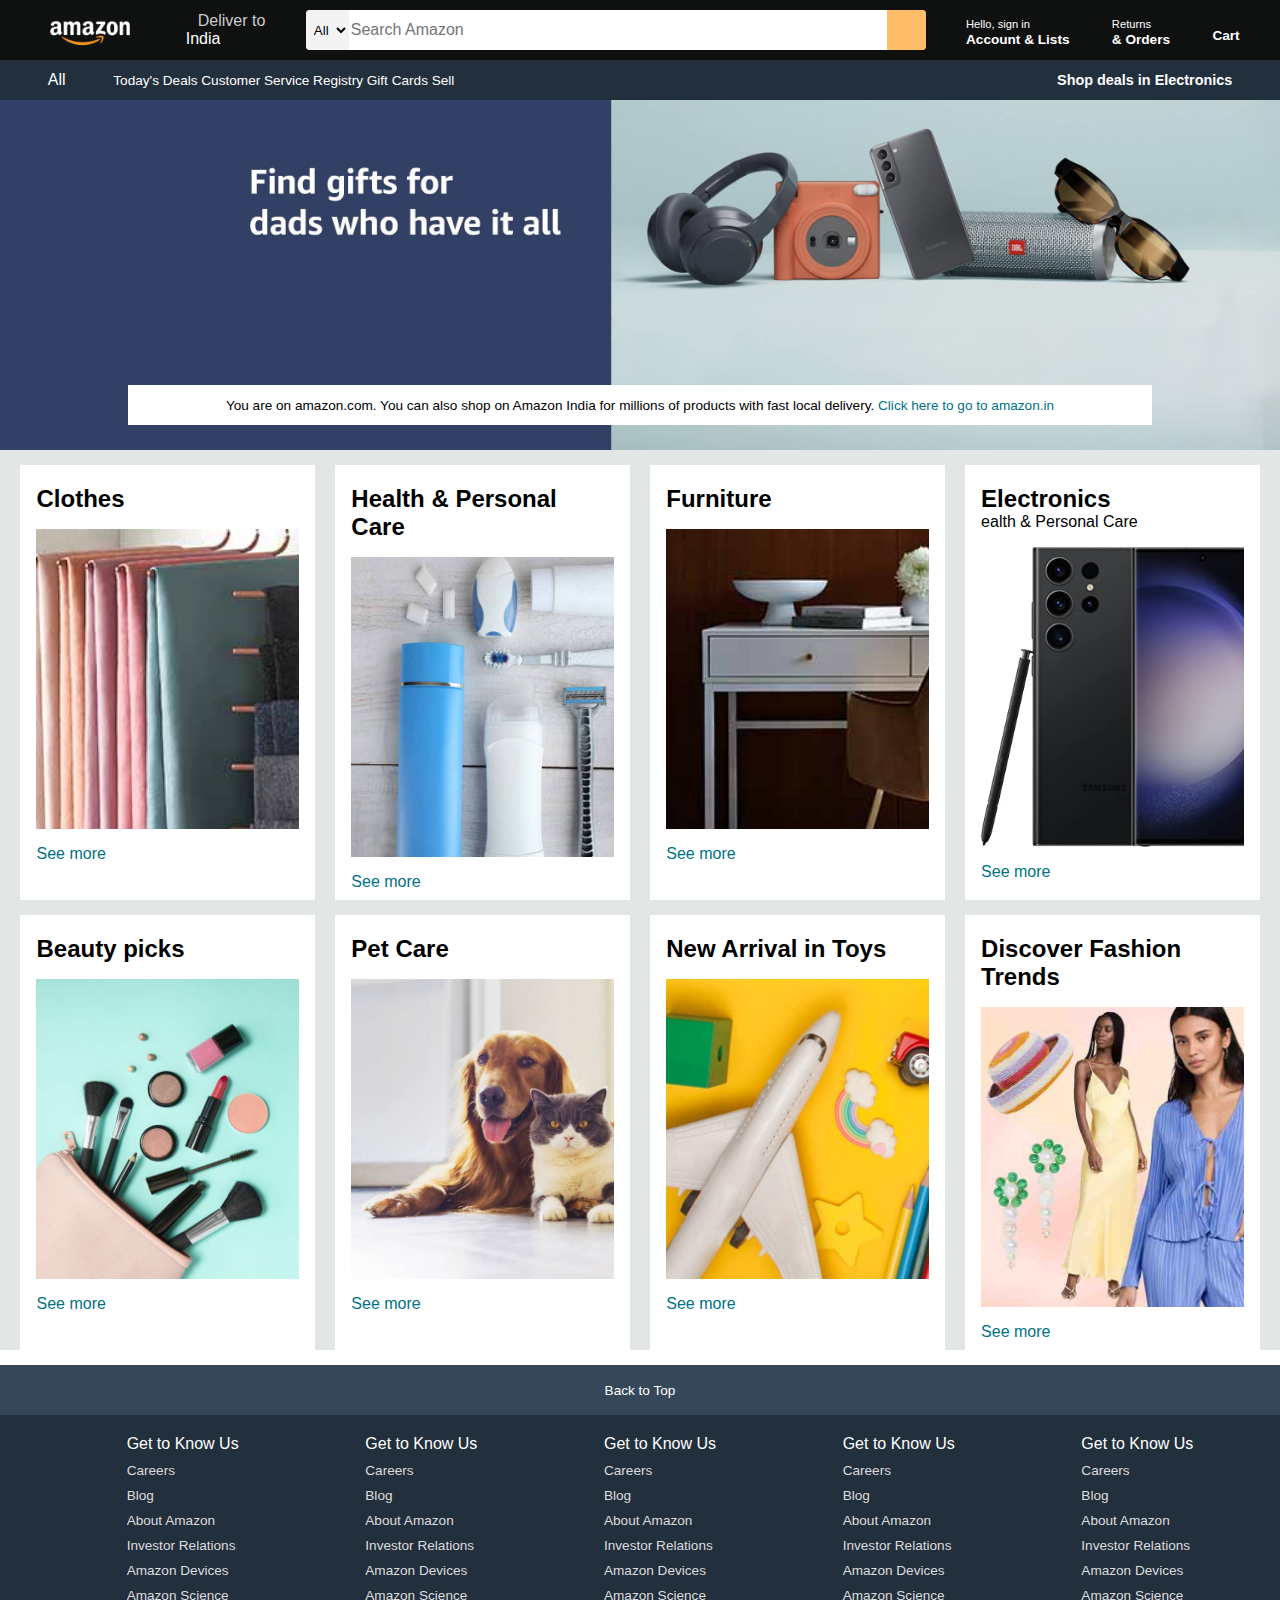
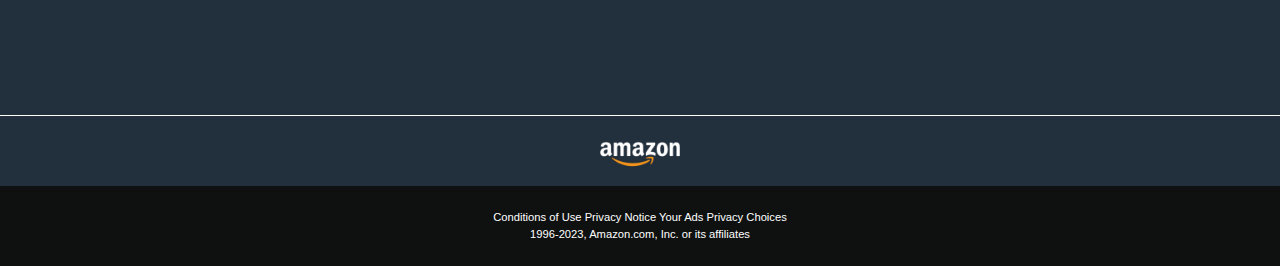
<file: index.html>
<!DOCTYPE html>
<html lang="en">
<head>
    <meta charset="UTF-8">
    <meta name="viewport" content="width=device-width, initial-scale=1.0">
    <title>Amazon</title>
    <link rel="stylesheet" href="https://cdnjs.cloudflare.com/ajax/libs/font-awesome/6.4.0/css/all.min.css" integrity="sha512-iecdLmaskl7CVkqkXNQ/ZH/XLlvWZOJyj7Yy7tcenmpD1ypASozpmT/E0iPtmFIB46ZmdtAc9eNBvH0H/ZpiBw==" crossorigin="anonymous" referrerpolicy="no-referrer" />
    <link rel="stylesheet" href="style1.css">
</head>
<body> 
    <header>
        <div class="navbar">
            <div class="nav-logo border">
                <div class="logo"></div>
            </div>

            <div class="nav-address border">
                <p class="add-first">Deliver to</p>
                <div class="add-icon">
                    <i class="fa-solid fa-location-dot"></i>
                    <p class="add-sec">India</p>
                </div>
            </div>

            <div class="nav-search">
                <select class="search-select">
                     <option>All</option>
                </select>
                <input placeholder="Search Amazon" class="search-input">
                <div class="search-icon">
                   <i class="fa-solid fa-magnifying-glass"></i>
                </div>
            </div>
         
            <div class="nav-signin border">
                <p><span>Hello, sign in</span></p>
                <p class="nav-second">Account & Lists</p>
            </div>

            <div class="nav-return border">
                <p><span>Returns</span></p>
                <p class="nav-second">& Orders</p>
            </div>

            <div class="nav-cart border">
                <i class="fa-sharp fa-solid fa-cart-shopping"></i>
                Cart
            </div>
        </div>

        <div class="panel">
            <div class="panel-all">
                <i class="fa-solid fa-bars"></i>
                All
            </div>
            <div class="panel-ops">
                <p>Today's Deals</p>
                <p>  Customer Service</p> 
                <p>Registry</p> 
                <p>Gift Cards</p> 
                <p>Sell</p>
            </div>
            <div class="panel-deals">
                Shop deals in Electronics
            </div>
        </div>
    </header>

    <div class="hero-section">
        <div class="hero-msg">
            <p>You are on amazon.com. You can also shop on Amazon India for millions of products with fast local delivery.<a> Click here to go to amazon.in</a> </p>
        </div>
    </div>

    <div class="shop-section">
        <div class="box">
            <div class="box-content">
                <h2>Clothes</h2>
                <div class="box-img" style="background-image: url('box1_image.jpg');"></div>
                <p>See more</p>
            </div>
              
        </div>
        <div class="box">
            <div class="box-content">
                <h2>Health & Personal Care</h2>
                <div class="box-img" style="background-image: url('box2_image.jpg');"></div>
                <p>See more</p>
            </div>
        </div>
        <div class="box3 box">
            <div class="box-content">
                <h2>Furniture</h2>
                <div class="box-img" style="background-image: url('box3_image.jpg');"></div>
                <p>See more</p>
            </div>
        </div>
        <div class="box4 box">
            <div class="box-content">
                <h2>Electronics</h2>ealth & Personal Care</h2>
                <div class="box-img" style="background-image: url('box4_image.jpg');"></div>
                <p>See more</p>
            </div>
        </div>

        <div class=" box">
            <div class="box-content">
                <h2>Beauty picks</h2>
                <div class="box-img" style="background-image: url('box5_image.jpg');"></div>
                <p>See more</p>
            </div>
              
        </div>
        <div class=" box">
            <div class="box-content">
                <h2>Pet Care</h2>
                <div class="box-img" style="background-image: url('box6_image.jpg');"></div>
                <p>See more</p>
            </div>
        </div>
        <div class=" box">
            <div class="box-content">
                <h2>New Arrival in Toys</h2>
                <div class="box-img" style="background-image: url('box7_image.jpg');"></div>
                <p>See more</p>
            </div>
        </div>
        <div class=" box">
            <div class="box-content">
                <h2>Discover Fashion Trends</h2>
                <div class="box-img" style="background-image: url('box8_image.jpg');"></div>
                <p>See more</p>
            </div>
        </div>


    </div>

    <footer>
        <div class="foot-panel1">
            Back to Top
        </div>

        <div class="foot-panel2">
            <ul>
               <p>Get to Know Us</p>
               <a>Careers</a>
               <a>Blog</a>
               <a>About Amazon</a>
               <a>Investor Relations</a>
               <a>Amazon Devices</a>
               <a>Amazon Science</a>
            </ul>

            <ul>
                <p>Get to Know Us</p>
                <a>Careers</a>
                <a>Blog</a>
                <a>About Amazon</a>
                <a>Investor Relations</a>
                <a>Amazon Devices</a>
                <a>Amazon Science</a>
             </ul>

             <ul>
                <p>Get to Know Us</p>
                <a>Careers</a>
                <a>Blog</a>
                <a>About Amazon</a>
                <a>Investor Relations</a>
                <a>Amazon Devices</a>
                <a>Amazon Science</a>
             </ul>

             <ul>
                <p>Get to Know Us</p>
                <a>Careers</a>
                <a>Blog</a>
                <a>About Amazon</a>
                <a>Investor Relations</a>
                <a>Amazon Devices</a>
                <a>Amazon Science</a>
             </ul>

             <ul>
                <p>Get to Know Us</p>
                <a>Careers</a>
                <a>Blog</a>
                <a>About Amazon</a>
                <a>Investor Relations</a>
                <a>Amazon Devices</a>
                <a>Amazon Science</a>
             </ul>
        </div>

        <div class="foot-panel3">
            <div class="logo"></div>
        </div>


        <div class="foot-panel4">
            <div class="pages">
                <a>Conditions of Use</a>
                <a>Privacy Notice</a>
                <a>Your Ads Privacy Choices</a>
            </div>

            <div class="copyright">
                1996-2023, Amazon.com, Inc. or its affiliates
            </div>
        </div>
    </footer>
</body>
</html>
</file>
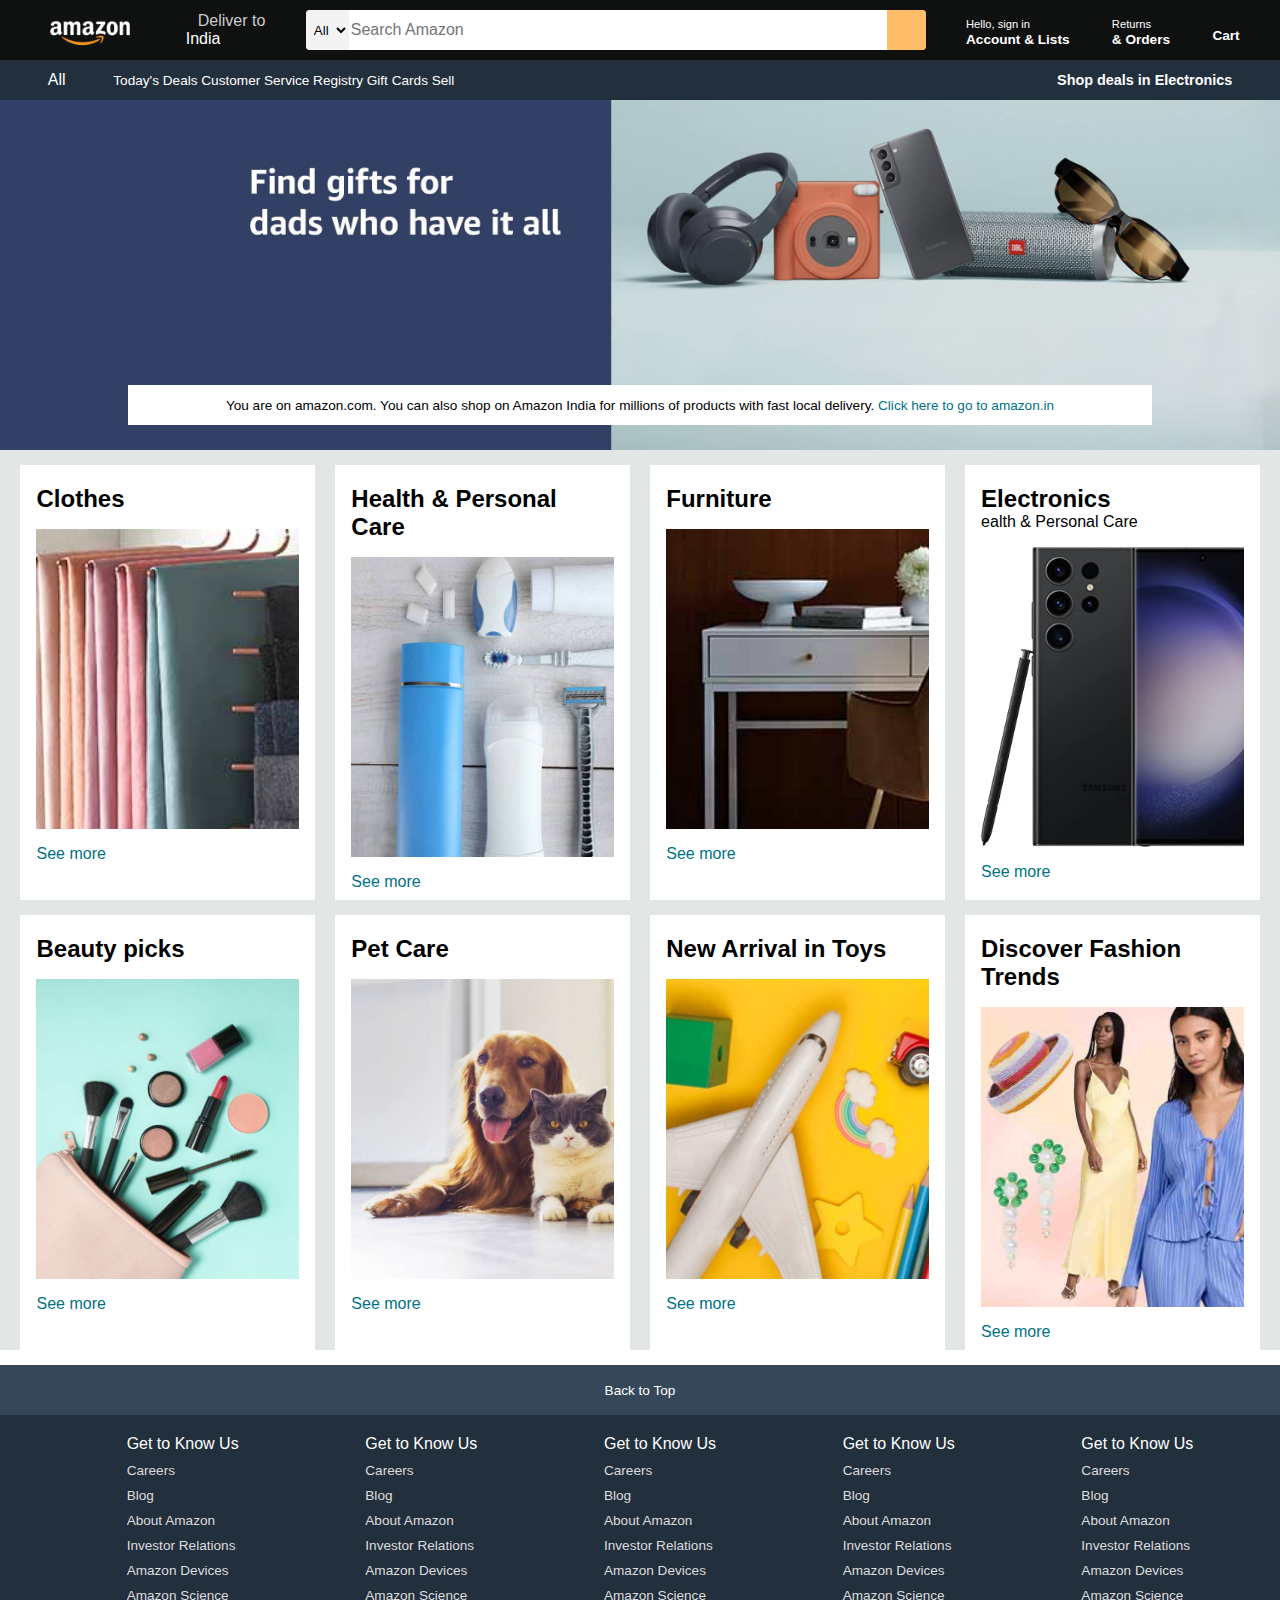
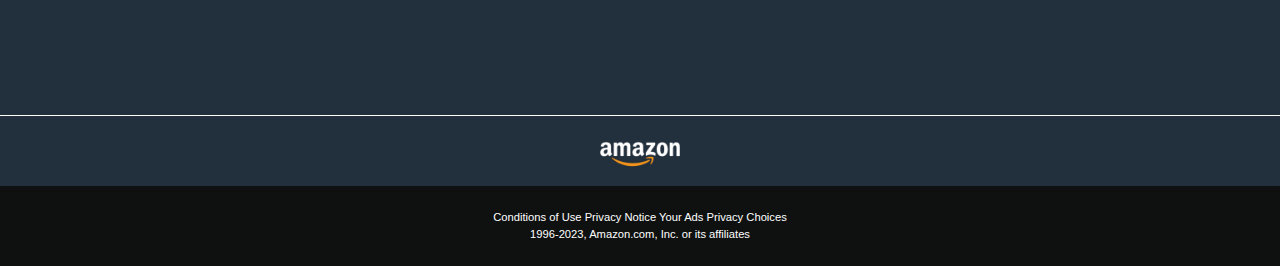
<file: Project1.html>
<!DOCTYPE html>
<html lang="en">
<head>
    <meta charset="UTF-8">
    <meta name="viewport" content="width=device-width, initial-scale=1.0">
    <title>Amazon</title>
    <link rel="stylesheet" href="https://cdnjs.cloudflare.com/ajax/libs/font-awesome/6.4.0/css/all.min.css" integrity="sha512-iecdLmaskl7CVkqkXNQ/ZH/XLlvWZOJyj7Yy7tcenmpD1ypASozpmT/E0iPtmFIB46ZmdtAc9eNBvH0H/ZpiBw==" crossorigin="anonymous" referrerpolicy="no-referrer" />
    <link rel="stylesheet" href="style1.css">
</head>
<body> 
    <header>
        <div class="navbar">
            <div class="nav-logo border">
                <div class="logo"></div>
            </div>

            <div class="nav-address border">
                <p class="add-first">Deliver to</p>
                <div class="add-icon">
                    <i class="fa-solid fa-location-dot"></i>
                    <p class="add-sec">India</p>
                </div>
            </div>

            <div class="nav-search">
                <select class="search-select">
                     <option>All</option>
                </select>
                <input placeholder="Search Amazon" class="search-input">
                <div class="search-icon">
                   <i class="fa-solid fa-magnifying-glass"></i>
                </div>
            </div>
         
            <div class="nav-signin border">
                <p><span>Hello, sign in</span></p>
                <p class="nav-second">Account & Lists</p>
            </div>

            <div class="nav-return border">
                <p><span>Returns</span></p>
                <p class="nav-second">& Orders</p>
            </div>

            <div class="nav-cart border">
                <i class="fa-sharp fa-solid fa-cart-shopping"></i>
                Cart
            </div>
        </div>

        <div class="panel">
            <div class="panel-all">
                <i class="fa-solid fa-bars"></i>
                All
            </div>
            <div class="panel-ops">
                <p>Today's Deals</p>
                <p>  Customer Service</p> 
                <p>Registry</p> 
                <p>Gift Cards</p> 
                <p>Sell</p>
            </div>
            <div class="panel-deals">
                Shop deals in Electronics
            </div>
        </div>
    </header>

    <div class="hero-section">
        <div class="hero-msg">
            <p>You are on amazon.com. You can also shop on Amazon India for millions of products with fast local delivery.<a> Click here to go to amazon.in</a> </p>
        </div>
    </div>

    <div class="shop-section">
        <div class="box">
            <div class="box-content">
                <h2>Clothes</h2>
                <div class="box-img" style="background-image: url('box1_image.jpg');"></div>
                <p>See more</p>
            </div>
              
        </div>
        <div class="box">
            <div class="box-content">
                <h2>Health & Personal Care</h2>
                <div class="box-img" style="background-image: url('box2_image.jpg');"></div>
                <p>See more</p>
            </div>
        </div>
        <div class="box3 box">
            <div class="box-content">
                <h2>Furniture</h2>
                <div class="box-img" style="background-image: url('box3_image.jpg');"></div>
                <p>See more</p>
            </div>
        </div>
        <div class="box4 box">
            <div class="box-content">
                <h2>Electronics</h2>ealth & Personal Care</h2>
                <div class="box-img" style="background-image: url('box4_image.jpg');"></div>
                <p>See more</p>
            </div>
        </div>

        <div class=" box">
            <div class="box-content">
                <h2>Beauty picks</h2>
                <div class="box-img" style="background-image: url('box5_image.jpg');"></div>
                <p>See more</p>
            </div>
              
        </div>
        <div class=" box">
            <div class="box-content">
                <h2>Pet Care</h2>
                <div class="box-img" style="background-image: url('box6_image.jpg');"></div>
                <p>See more</p>
            </div>
        </div>
        <div class=" box">
            <div class="box-content">
                <h2>New Arrival in Toys</h2>
                <div class="box-img" style="background-image: url('box7_image.jpg');"></div>
                <p>See more</p>
            </div>
        </div>
        <div class=" box">
            <div class="box-content">
                <h2>Discover Fashion Trends</h2>
                <div class="box-img" style="background-image: url('box8_image.jpg');"></div>
                <p>See more</p>
            </div>
        </div>


    </div>

    <footer>
        <div class="foot-panel1">
            Back to Top
        </div>

        <div class="foot-panel2">
            <ul>
               <p>Get to Know Us</p>
               <a>Careers</a>
               <a>Blog</a>
               <a>About Amazon</a>
               <a>Investor Relations</a>
               <a>Amazon Devices</a>
               <a>Amazon Science</a>
            </ul>

            <ul>
                <p>Get to Know Us</p>
                <a>Careers</a>
                <a>Blog</a>
                <a>About Amazon</a>
                <a>Investor Relations</a>
                <a>Amazon Devices</a>
                <a>Amazon Science</a>
             </ul>

             <ul>
                <p>Get to Know Us</p>
                <a>Careers</a>
                <a>Blog</a>
                <a>About Amazon</a>
                <a>Investor Relations</a>
                <a>Amazon Devices</a>
                <a>Amazon Science</a>
             </ul>

             <ul>
                <p>Get to Know Us</p>
                <a>Careers</a>
                <a>Blog</a>
                <a>About Amazon</a>
                <a>Investor Relations</a>
                <a>Amazon Devices</a>
                <a>Amazon Science</a>
             </ul>

             <ul>
                <p>Get to Know Us</p>
                <a>Careers</a>
                <a>Blog</a>
                <a>About Amazon</a>
                <a>Investor Relations</a>
                <a>Amazon Devices</a>
                <a>Amazon Science</a>
             </ul>
        </div>

        <div class="foot-panel3">
            <div class="logo"></div>
        </div>


        <div class="foot-panel4">
            <div class="pages">
                <a>Conditions of Use</a>
                <a>Privacy Notice</a>
                <a>Your Ads Privacy Choices</a>
            </div>

            <div class="copyright">
                1996-2023, Amazon.com, Inc. or its affiliates
            </div>
        </div>
    </footer>
</body>
</html>
</file>
<file: style1.css>
* {
    margin: 0;
    font-family: Arial;
    border: border-box;
}

.navbar {
    height: 60px;
    background-color: #0f1111;
    color: white;
    display: flex;
    align-items: center;
    justify-content: space-evenly;
}

.nav-logo {
    height: 50px;
    width: 100px;
}

.logo {
    background-image: url("amazon_logo.png");
    background-size: cover;
    height: 50px;
    width: 100%;
}

.border {
    border: 2px solid transparent;
}

.border:hover {
    border: 2px solid white;
}

/** box2 **/
.add-first {
     color: #cccccc;
     font-size: 1rem;
     margin-left: 15px;
}

.add-sec {
   margin-left: 3px;
}

.add-icon {
    display: flex;
    align-items: center;
}

/** box3 **/
.nav-search {
    display: flex;
    justify-content: space-evenly;
    background-color: rgba(249, 215, 23, 0.979);
    width: 620px;
    height: 40px;
    border-radius: 4px;
}

.search-select {
    background-color: #f3f3f3;
    width: 50px;
    text-align: center;
    border-top-left-radius: 4px;
    border-bottom-left-radius: 4px;
    border: none;
}

.search-input {
    width: 100%;
    font-size: 1rem;
    border: none;
}

.search-icon {
    width: 45px;
    display: flex;
    justify-content: center;
    align-items: center;
    font-size: 1.2rem;
    background-color: #febd68;
    border-top-right-radius: 4px;
    border-bottom-right-radius: 4px;
    color: #0f1111;
    
}

.nav-search:hover {
    border: 2px solid orange;
}

/** box4 **/
span {
    font-size: 0.7rem;
}

.nav-second {
    font-size: 0.85rem;
    font-weight: 700;
}

/** box6 **/
.nav-cart i {
    font-size: 30px;
}

.nav-cart {
    font-size: 0.85rem;
    font-weight: 700;
}

/** panel **/
.panel {
    height: 40px;
    background-color: #222f3d;
    display: flex;
    color: white;
    align-items: center;
    justify-content: space-evenly;
}

.panel-ops p {
    display: inline;
}

.panel-ops {
    width: 70%;
    font-size: 0.85rem;
}

.panel-deals {
    font-size: 0.9rem;
    font-weight: 700;
}

/** hero section **/
.hero-section {
    background-image: url("hero_image.jpg");
    background-size: cover;
    height: 350px;
    display: flex;
    justify-content: center;
    align-items: flex-end;
}

.hero-msg {
    background-color: white;
    color: black;
    height: 40px;
    display: flex;
    align-items: center;
    justify-content: center;
    font-size: 0.85rem;
    width: 80%;
    margin-bottom: 25px;
}

.hero-msg a {
    color: #007185;
}

/** shop section **/
.shop-section {
    display: flex;
    flex-wrap: wrap;
    justify-content: space-evenly;
    background-color: #e2e7e6;
}
.box {
    border: 2px solid black;
    height: 400px;
    width: 23%;
    background-color: white;
    padding: 20px 0px 15px;
    margin-top: 15px;
    border: none;
}

.box-img {
    height: 300px;
    background-size: cover;
    background-repeat: contain;
    margin-top: 1rem;
    margin-bottom: 1rem;
}

footer {
    margin-top: 15px;

}

.foot-panel1 {
    background-color: #37475a;
    color: white;
    height: 50px;
    display: flex;
    align-items: center;
    justify-content: center;
    font-size: 0.85rem;
}

.box-content {
    margin-left: 1rem;
    margin-right: 1rem;
}

.box-content p {
    color: #007185; 
}

.foot-panel2 {
    background-color: #222f3d;
    color: white;
    height: 300px;
    display: flex;
    justify-content: space-evenly;
}

ul {
    margin-top: 20px;
}

ul a {
    display: block;
    font-size: 0.85rem;
    margin-top: 10px;
    color: #dddddd;
}

.foot-panel3 {
    background-color: #222f3d;
    color: white;
    border-top: 0.5px solid white;
    height: 70px;
    display: flex;
    justify-content: center;
    align-items: center;
}

.logo {
    background-image: url("amazon_logo.png");
    background-size: cover;
    height: 50px;
    width: 100px;
}

.foot-panel4 {
    background-color: #0f1111;
    color: white;
    height: 80px;
    font-size: 0.7rem;
    text-align: center;
}

.pages {
    padding-top : 25px;
}

.copyright {
    padding-top: 5px;
}
</file>
